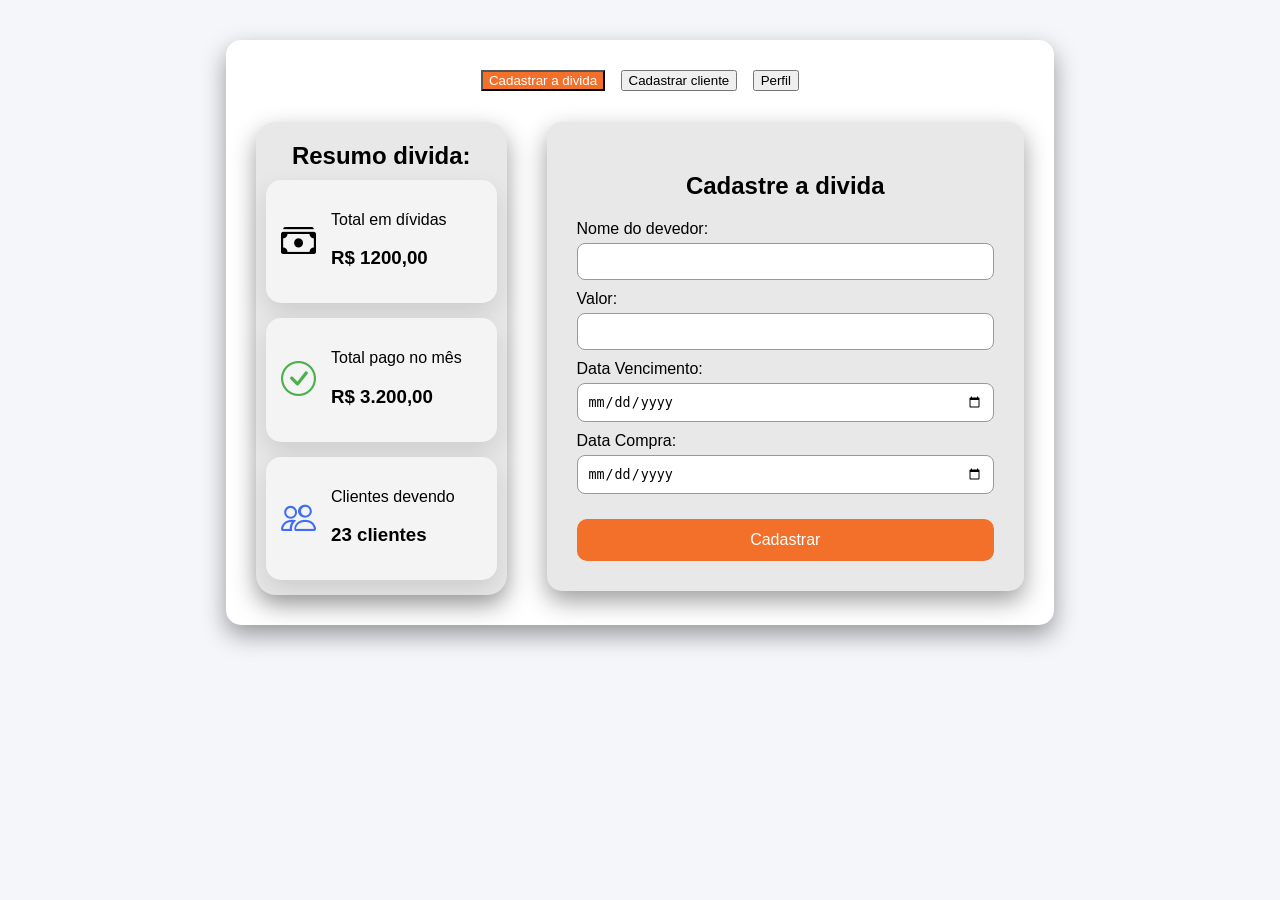
<file: index.html>
<!DOCTYPE html>
<html lang="pt-br">
<head>
<meta charset="UTF-8">
<title>Caderninho</title>
<link rel="stylesheet" href="style.css">

<!-- Bootstrap Icons -->
<link rel="stylesheet" href="https://cdn.jsdelivr.net/npm/bootstrap-icons@1.11.3/font/bootstrap-icons.css">
</head>

<body>

<div class="container">

    <!-- MENU -->
    <div class="menu">
        <button type="button" class="ativo">Cadastrar a divida</button>
        <button>Cadastrar cliente</button>
        <button>Perfil</button>
    </div>

    <div class="conteudo">

        <!-- LADO ESQUERDO -->
        <div class="resumo">

            <h2 class="tituloForm">Resumo divida:</h2>

            <div class="card">
                <i class="bi bi-cash-stack"></i>
                <div>
                    <p>Total em dívidas</p>
                    <h3>R$ 1200,00</h3>
                </div>
            </div>

            <div class="card">
                <i class="bi bi-check-circle verde"></i>
                <div>
                    <p>Total pago no mês</p>
                    <h3>R$ 3.200,00</h3>
                </div>
            </div>

            <div class="card">
                <i class="bi bi-people azul"></i>
                <div>
                    <p>Clientes devendo</p>
                    <h3>23 clientes</h3>
                </div>
            </div>

        </div>


        <!-- FORMULARIO -->
        <div class="formDividido">

            <h2 class="tituloForm">Cadastre a divida</h2>

            <form>

                <label>Nome do devedor:</label>
                <input type="text">

                <label>Valor:</label>
                <input type="text">

                <label>Data Vencimento:</label>
                <input type="date">

                <label>Data Compra:</label>
                <input type="date">
                <button class="button" type="submit">Cadastrar</button>

            </form>

        </div>

    </div>

</div>

</body>
</html>
</file>
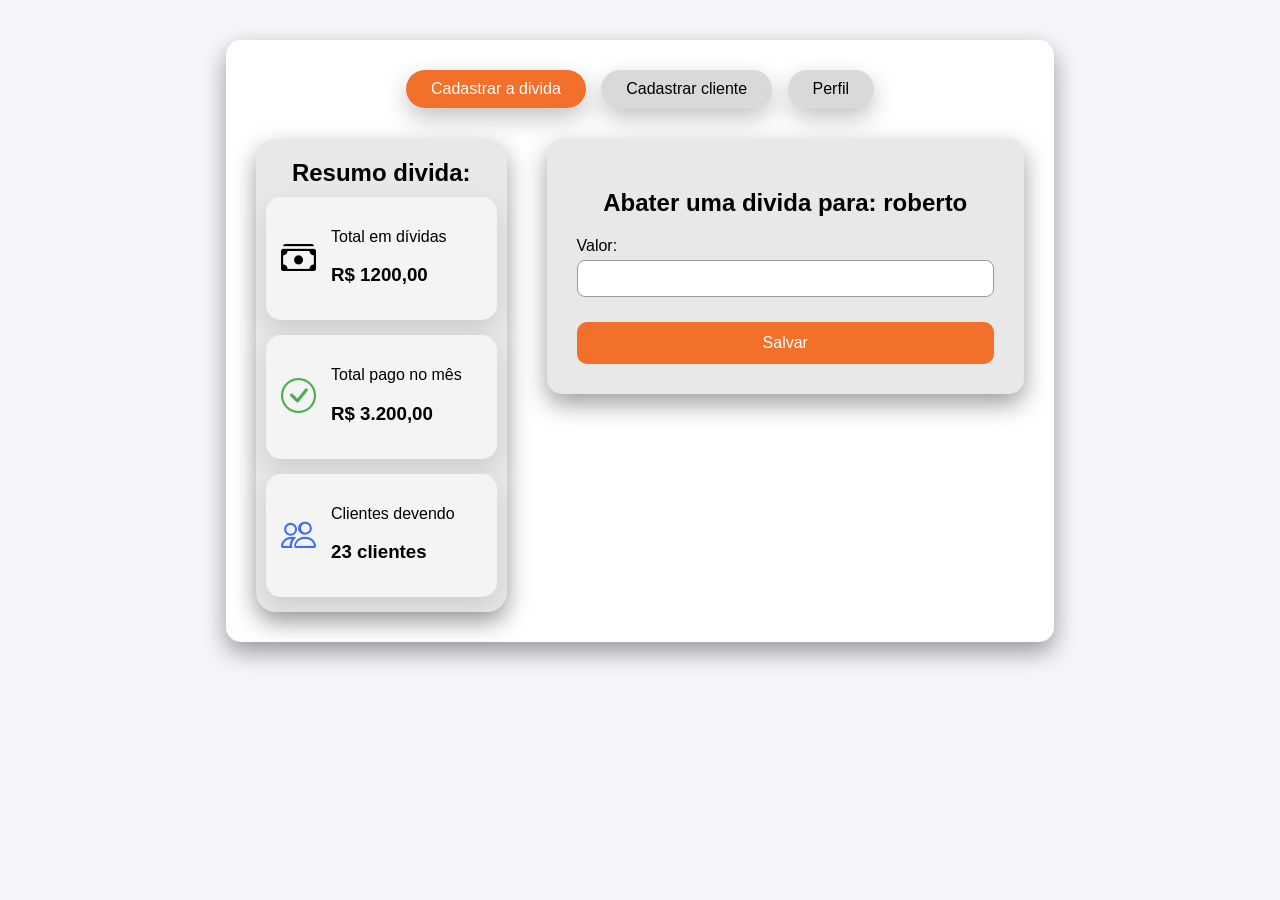
<file: abater-divida-operador.html>
<!DOCTYPE html>
<html lang="pt-br">
<head>
<meta charset="UTF-8">
<title>Caderninho</title>
<link rel="stylesheet" href="style.css">

<!-- Bootstrap Icons -->
<link rel="stylesheet" href="https://cdn.jsdelivr.net/npm/bootstrap-icons@1.11.3/font/bootstrap-icons.css">
</head>

<body>

<div class="container">

    <!-- MENU -->
    <div class="menu">
        <a class="ativo" href="pesquisar.html">Cadastrar a divida</a>
        <a  href="cadastrarCliente.html">Cadastrar cliente</a>
        <a  href="perfil.html">Perfil</a>
    </div>

    <div class="conteudo">

        <!-- LADO ESQUERDO -->
        <div class="resumo">

            <h2 class="tituloForm">Resumo divida:</h2>

            <div class="card">
                <i class="bi bi-cash-stack"></i>
                <div>
                    <p>Total em dívidas</p>
                    <h3>R$ 1200,00</h3>
                </div>
            </div>

            <div class="card">
                <i class="bi bi-check-circle verde"></i>
                <div>
                    <p>Total pago no mês</p>
                    <h3>R$ 3.200,00</h3>
                </div>
            </div>

            <div class="card">
                <i class="bi bi-people azul"></i>
                <div>
                    <p>Clientes devendo</p>
                    <h3>23 clientes</h3>
                </div>
            </div>

        </div>


        <!-- FORMULARIO -->
        <div class="formDividido">

            <h2 class="tituloForm">Abater uma divida para: roberto</h2>

            <form>


                <label>Valor:</label>
                <input type="number">
                <button class="button" type="submit">Salvar</button>

            </form>

        </div>

    </div>

</div>

</body>
</html>
</file>
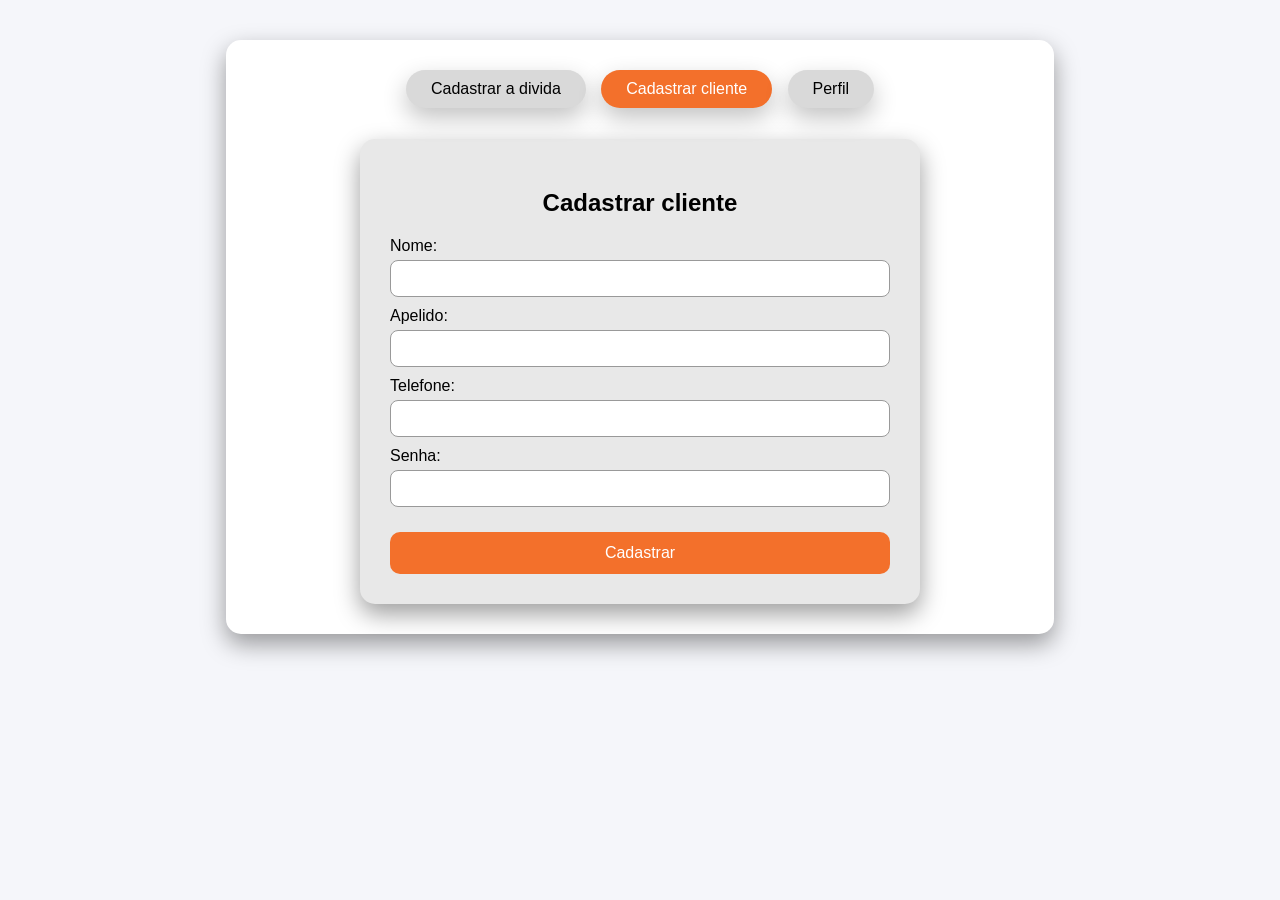
<file: cadastrarCliente.html>
<!DOCTYPE html>
<html lang="en">
<head>
    <meta charset="UTF-8">
    <meta name="viewport" content="width=device-width, initial-scale=1.0">
    <title>Document</title>
    <link rel="stylesheet" href="style.css">
</head>
<body>
    <div class="container">
        <div class="menu">
            <a  href="pesquisar.html">Cadastrar a divida</a>
            <a class="ativo" href="cadastrarCliente.html">Cadastrar cliente</a>
            <a  href="perfil.html">Perfil</a>
        </div>

        <div class="formCentralizado">

            <h2 class="tituloForm">Cadastrar cliente</h2>

            <form>

                <label>Nome:</label>
                <input type="text">

                <label>Apelido:</label>
                <input type="text">

                <label>Telefone:</label>
                <input type="text">

                <label>Senha:</label>
                <input type="password">
                <button class="button" type="submit">Cadastrar</button>

            </form>

        </div>
</div>
</body>
</html>
</file>
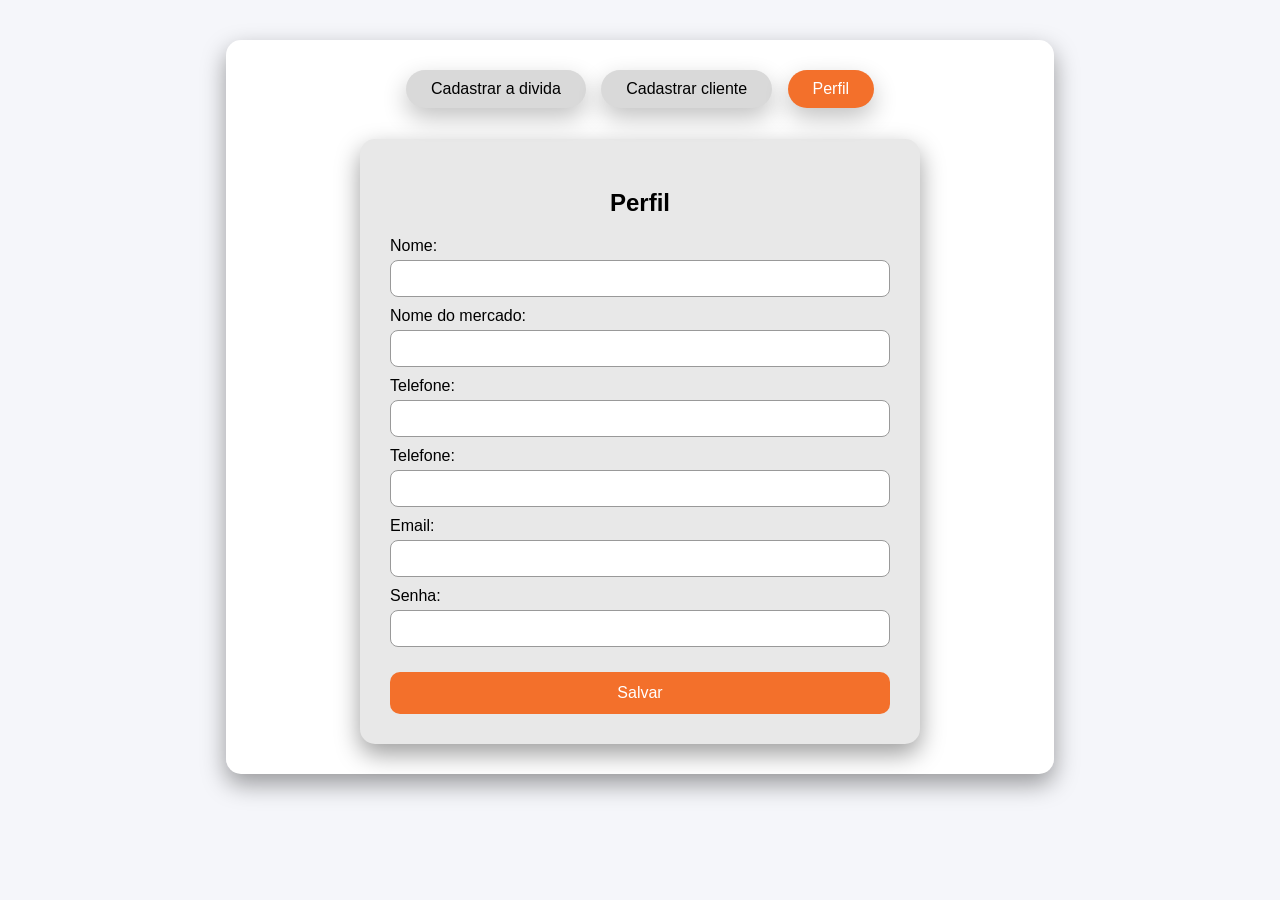
<file: editarPerfil.html>
<!DOCTYPE html>
<html lang="en">
<head>
    <meta charset="UTF-8">
    <meta name="viewport" content="width=device-width, initial-scale=1.0">
    <title>Document</title>
    <link rel="stylesheet" href="style.css">
</head>
<body>

    <div class="container">
        <div class="menu">
            <a  href="pesquisar.html">Cadastrar a divida</a>
            <a  href="cadastrarCliente.html">Cadastrar cliente</a>
            <a class="ativo" href="perfil.html">Perfil</a>
        </div>

        <div class="formCentralizado">

            <h2 class="tituloForm">Perfil</h2>

            <form>

                <label>Nome:</label>
                <input type="text">

                <label>Nome do mercado:</label>
                <input type="text">

                <label>Telefone:</label>
                <input type="text">

                <label>Telefone:</label>
                <input type="text">

                <label>Email:</label>
                <input type="text">

                <label>Senha:</label>
                <input type="text">

                <button class="button" type="submit">Salvar</button>

            </form>

        </div>
    </div>


</body>
</html>
</file>
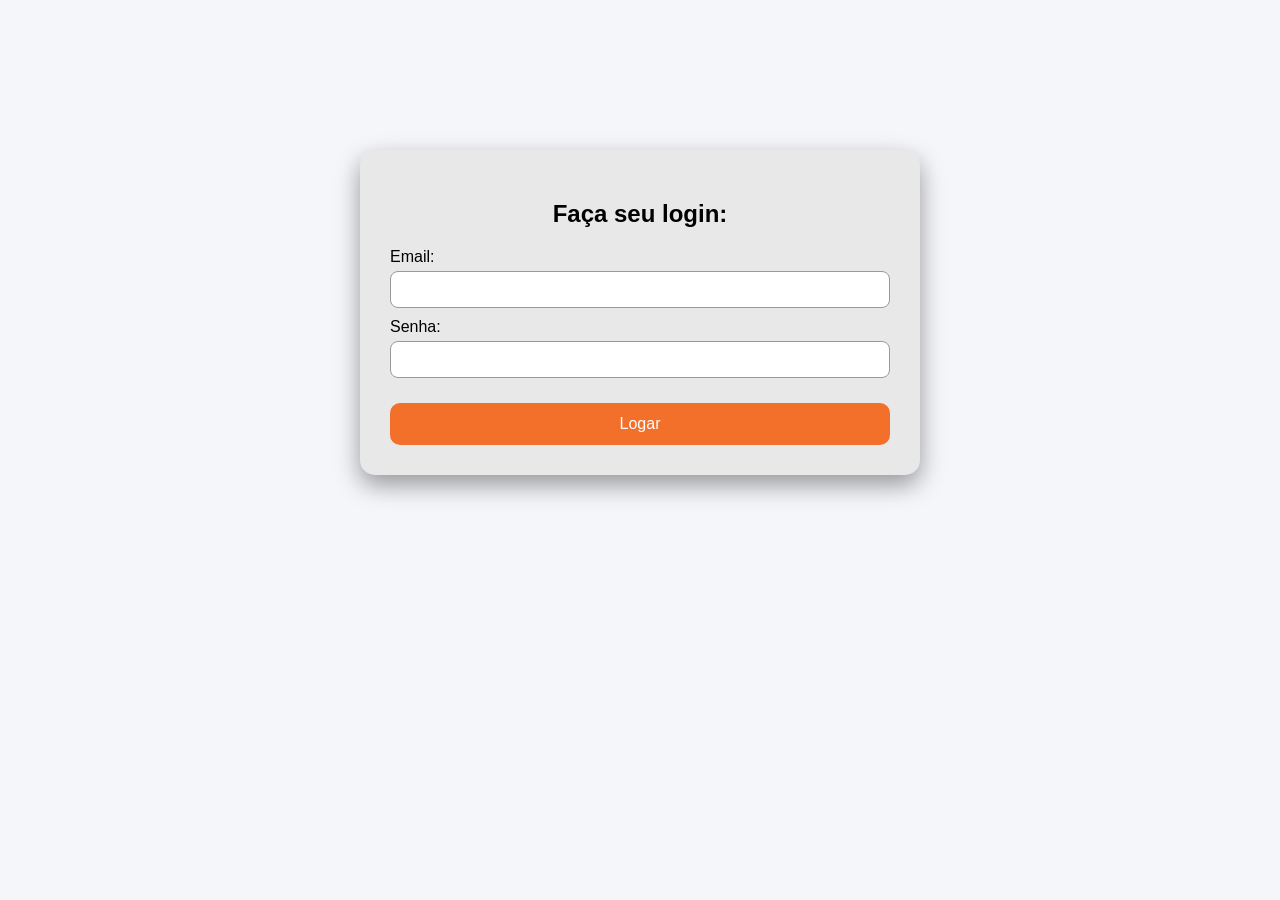
<file: login.html>
<!DOCTYPE html>
<html lang="en">
<head>
    <meta charset="UTF-8">
    <meta name="viewport" content="width=device-width, initial-scale=1.0">
    <link rel="stylesheet" href="style.css">
    <title>Document</title>
</head>
<body>

    <div class="CardLogin">

        <h2 class="tituloForm">Faça seu login:</h2>

        <form>
            <label>Email:</label>
            <input type="text">

            <label>Senha:</label>
            <input type="text">

            <button class="button" type="submit">Logar</button>

        </form>

    </div>
</body>
</html>
</file>
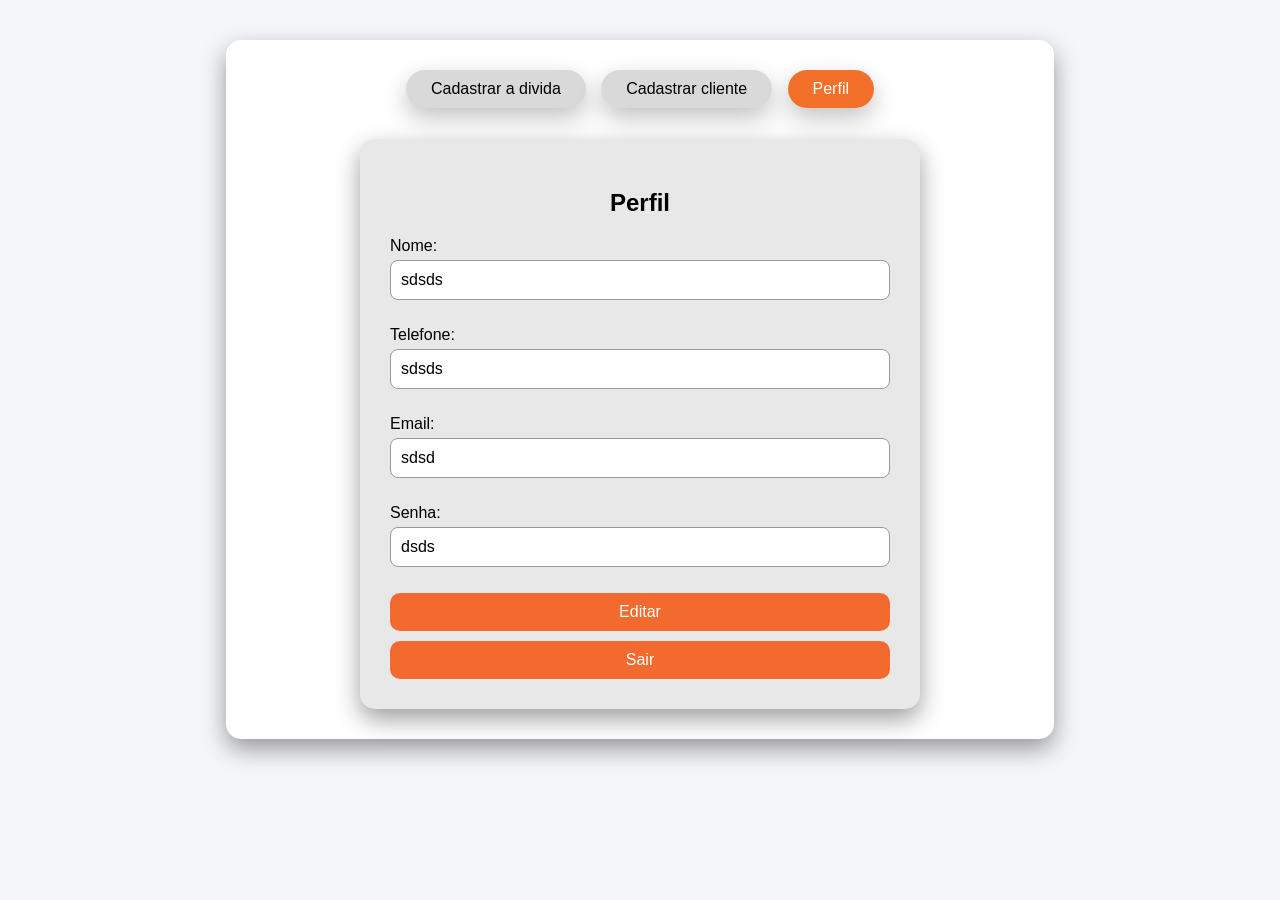
<file: perfil.html>
<!DOCTYPE html>
<html lang="en">
<head>
    <meta charset="UTF-8">
    <meta name="viewport" content="width=device-width, initial-scale=1.0">
    <title>Document</title>
    <link rel="stylesheet" href="style.css">
</head>
<body>

    <div class="container">
        <div class="menu">
            <a  href="pesquisar.html">Cadastrar a divida</a>
            <a  href="cadastrarCliente.html">Cadastrar cliente</a>
            <a class="ativo" href="perfil.html">Perfil</a>
        </div>

        <div class="formCentralizado">

            <h2 class="tituloForm">Perfil</h2>

            <form>
                
                <label>Nome:</label>
                <p class="labelPerfil">sdsds</p>

                <label>Telefone:</label>
                <p class="labelPerfil">sdsds</p>

                <label>Email:</label>
                <p class="labelPerfil">sdsd</p>

                <label>Senha:</label>
                <p class="labelPerfil">dsds</p>

                <a href="editarPerfil.html" class="btn">Editar</a>

                <a href="editarPerfil.html" class="btn">Sair</a>

            </form>

        </div>
    </div>


</body>
</html>
</file>
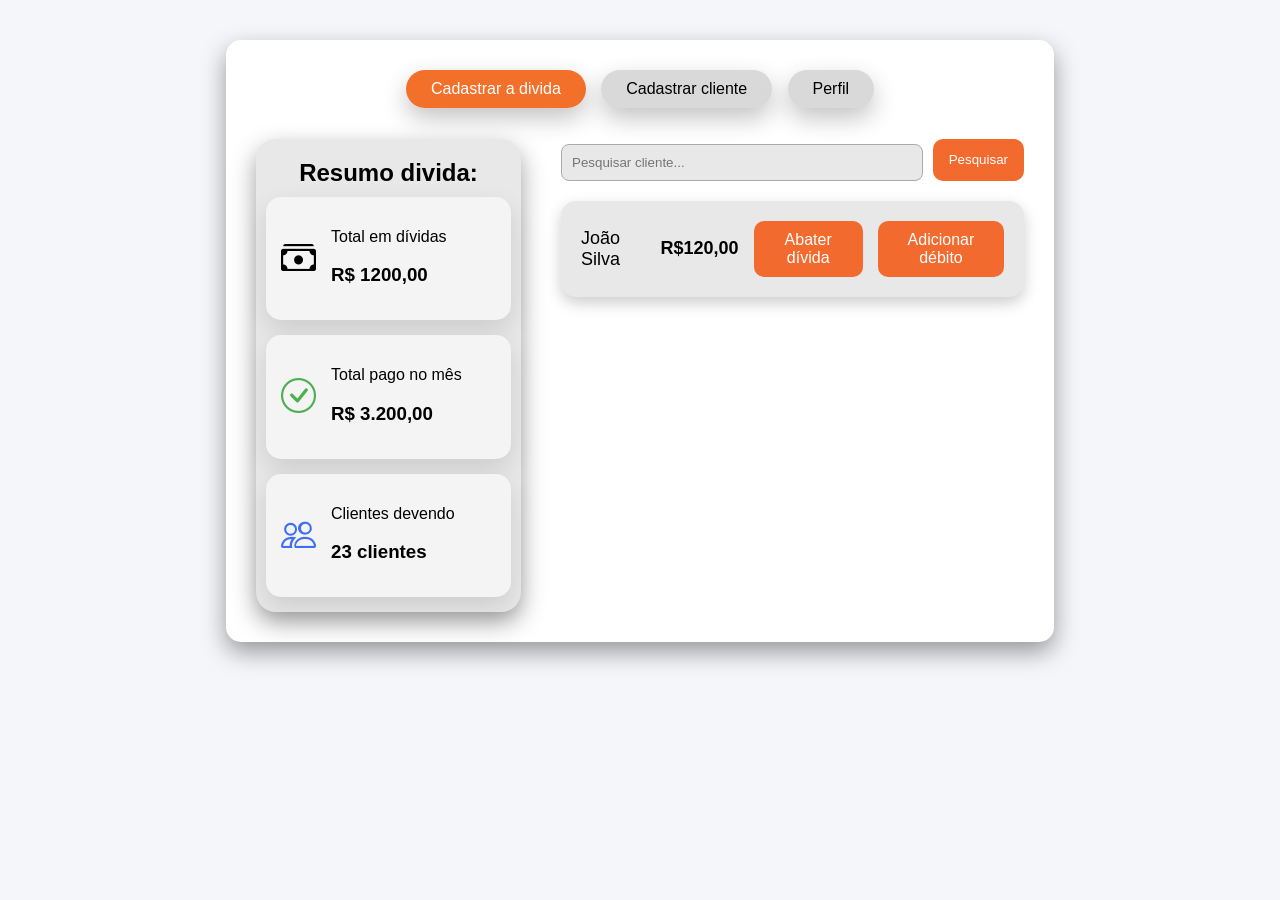
<file: pesquisar-usuario.html>
<!DOCTYPE html>
<html lang="pt-br">
<head>
<meta charset="UTF-8">
<title>Caderninho</title>
<link rel="stylesheet" href="style.css">

<!-- Bootstrap Icons -->
<link rel="stylesheet" href="https://cdn.jsdelivr.net/npm/bootstrap-icons@1.11.3/font/bootstrap-icons.css">
</head>

<body>

<div class="container">

    <!-- MENU -->
    <div class="menu">
        <a class="ativo" href="pesquisar.html">Cadastrar a divida</a>
        <a  href="cadastrarCliente.html">Cadastrar cliente</a>
        <a  href="perfil.html">Perfil</a>
    </div>
    <div class="conteudo">

        <!-- LADO ESQUERDO -->
        <div class="resumo">

            <h2 class="tituloForm">Resumo divida:</h2>

            <div class="card">
                <i class="bi bi-cash-stack"></i>
                <div>
                    <p>Total em dívidas</p>
                    <h3>R$ 1200,00</h3>
                </div>
            </div>

            <div class="card">
                <i class="bi bi-check-circle verde"></i>
                <div>
                    <p>Total pago no mês</p>
                    <h3>R$ 3.200,00</h3>
                </div>
            </div>

            <div class="card">
                <i class="bi bi-people azul"></i>
                <div>
                    <p>Clientes devendo</p>
                    <h3>23 clientes</h3>
                </div>
            </div>

        </div>

        <div class="area-pesquisa">

            <div class="topo-pesquisa">
                <input type="text" placeholder="Pesquisar cliente..." class="input-pesquisa">
                <button class="btn-pesquisar">Pesquisar</button>
            </div>
        
            <div class="lista-clientes">
        
                <div class="card-cliente">

                    <div class="info-cliente">
                        <span class="nome">João Silva</span>
                        <span class="valor">R$120,00</span>
                    </div>
                
                    <div class="acoes">
                        <a href="abaterdivida.html" class="btn">Abater dívida</a>
                        <a href="index.html" class="btn">Adicionar débito</a>
                    </div>
                
                </div>
            </div>
        
        </div>

        
    </div>

</div>

</body>
</html>
</file>
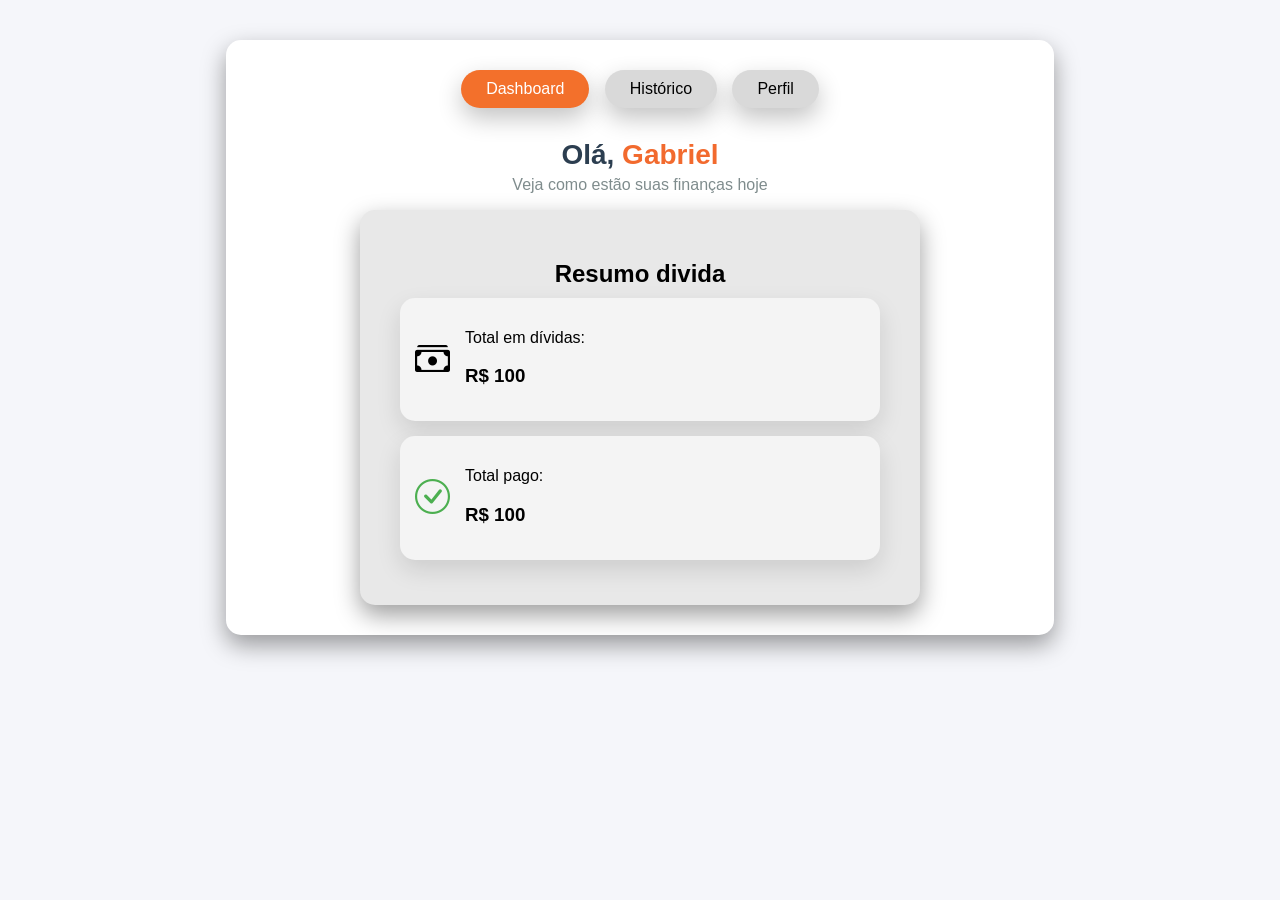
<file: cliente/deshboard-cliente.html>
<!DOCTYPE html>
<html lang="en">

<head>
    <meta charset="UTF-8">
    <meta name="viewport" content="width=device-width, initial-scale=1.0">
    <link rel="stylesheet" href="/style.css">
    <link rel="stylesheet" href="https://cdn.jsdelivr.net/npm/bootstrap-icons@1.11.3/font/bootstrap-icons.css">
    <title>Document</title>
</head>

<body>
    <div class="container">
        <div class="menu">
            <a  class="ativo">Dashboard</a>
            <a >Histórico </a>
            <a >Perfil</a>
        </div>
        <div class="container-boas-vindas">
            <h1 class="titulo-boas-vindas">
                Olá, <span>Gabriel</span> 
            </h1>
            <p class="subtitulo-boas-vindas">
                Veja como estão suas finanças hoje
            </p>
        </div>
        <div class="resumo formCentralizado">

            <h2 class="tituloForm">Resumo divida</h2>

            <div class="card">
                <i class="bi bi-cash-stack"></i>
                <div class="card-valor">
                    <p>Total em dívidas:</p>
                    <h3  th:text="${'R$ '+totalPendente}"> R$ 100</h3>
                </div>
            </div>

            <div class="card">
                <i class="bi bi-check-circle verde"></i>
                <div>
                    <p>Total pago: </p>
                    <h3 th:text="${ 'R$ '+totalPago}">R$ 100</h3>
                </div>
            </div>
        </div>
    
    </div>
</body>

</html>
</file>
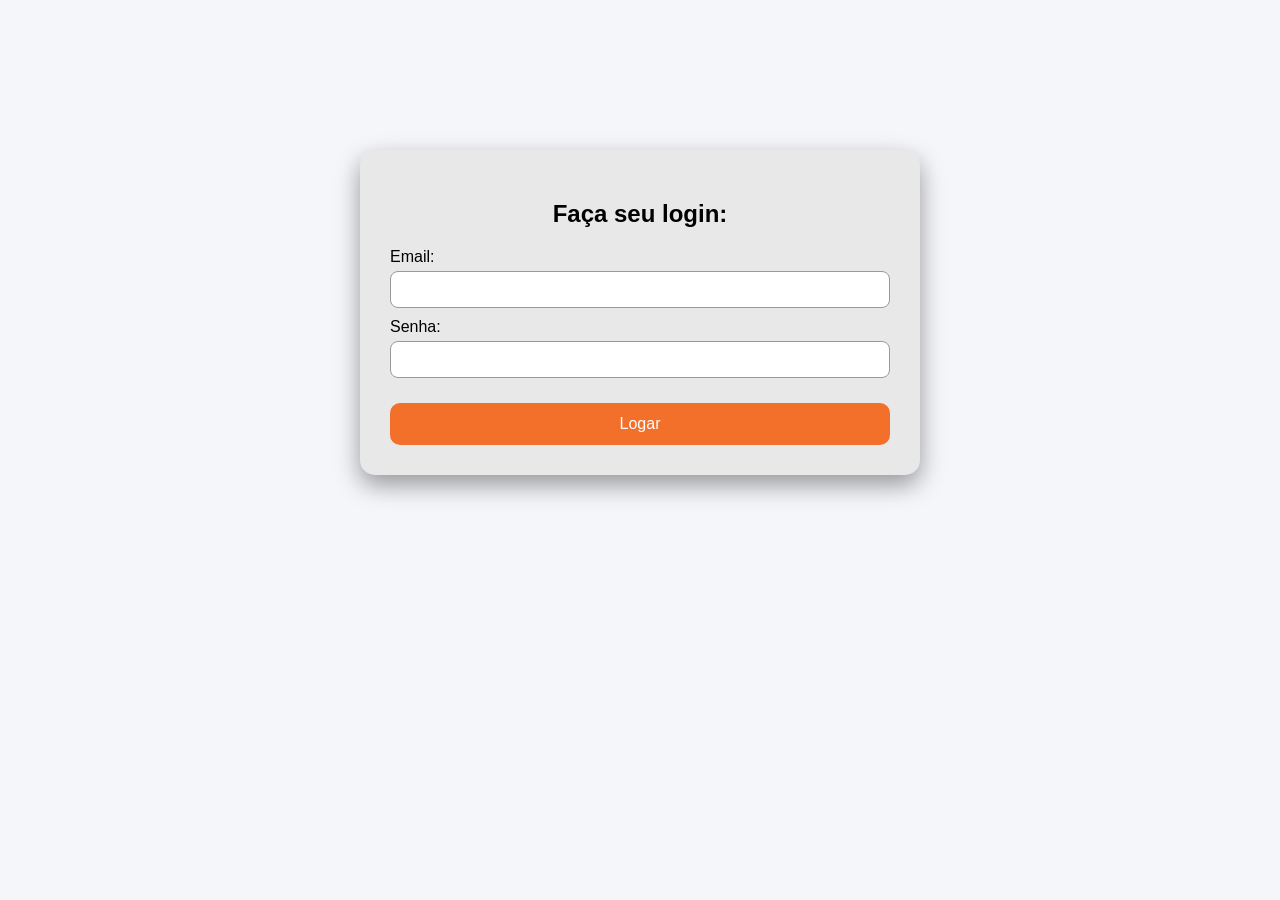
<file: cliente/login-cliente.html>
<!DOCTYPE html>
<html xmlns:th="http://www.thymeleaf.org">
<head>
    <meta charset="UTF-8">
    <meta name="viewport" content="width=device-width, initial-scale=1.0">
    <title>Document</title>
    <link rel="stylesheet" href="/style.css">
</head>
<body>

    <div class="CardLogin">

        <h2 class="tituloForm">Faça seu login:</h2>

        <form method="post" action="/">
            <label>Email:</label>
            <input type="text" name="email">

            <label>Senha:</label>
            <input type="text" name="senha">

            <button class="button" type="submit">Logar</button>

        </form>

    </div>
</body>
</html>
</file>
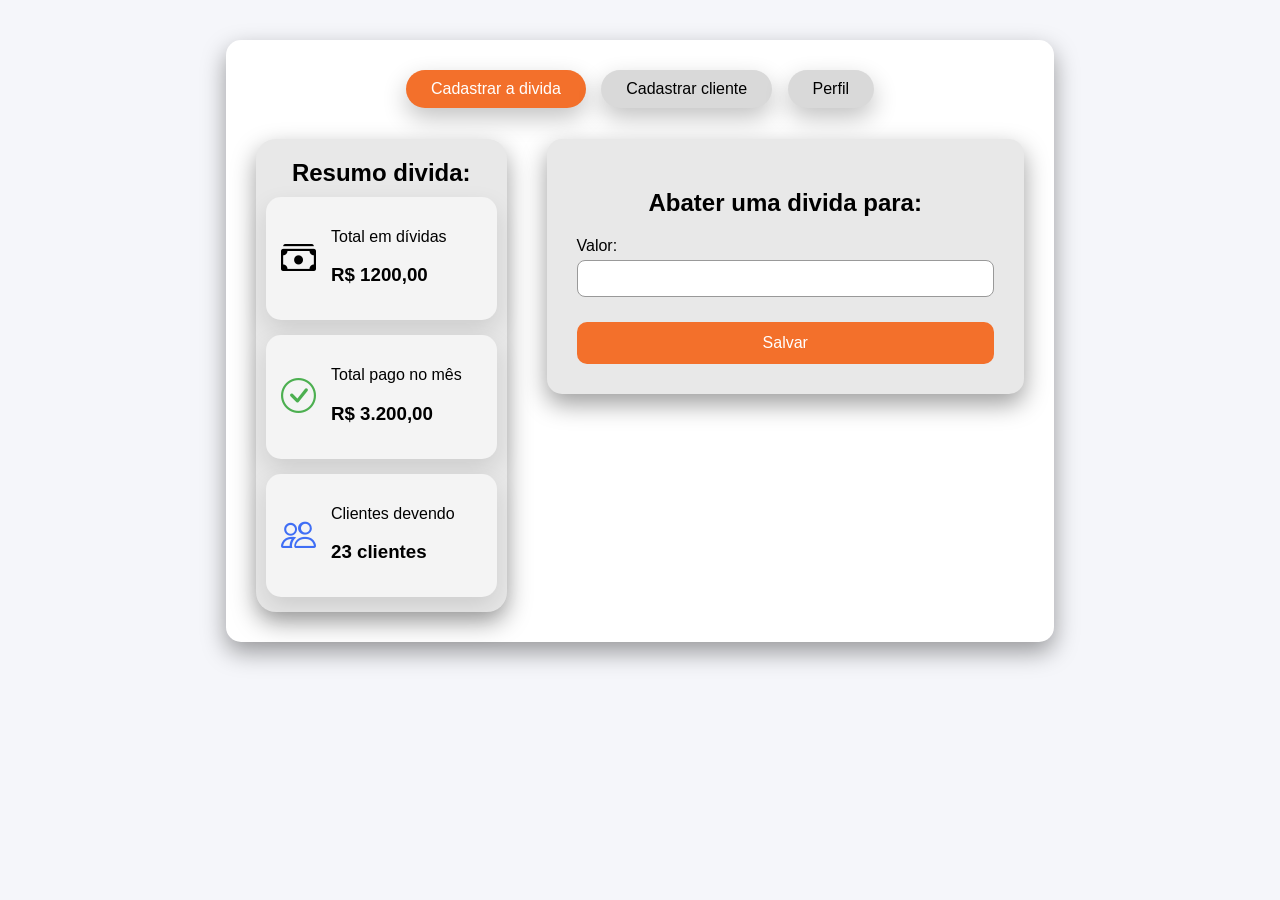
<file: operador/abater-divida-operador.html>
<!DOCTYPE html>
<html xmlns:th="http://www.thymeleaf.org">
<head>
<meta charset="UTF-8">
<title>Caderninho</title>
<link rel="stylesheet" href="/style.css">
<!-- Bootstrap Icons -->
<link rel="stylesheet" href="https://cdn.jsdelivr.net/npm/bootstrap-icons@1.11.3/font/bootstrap-icons.css">
</head>

<body>

<div class="container">

    <!-- MENU -->
    <div class="menu">
        <a  th:href="@{/adm/pesquisar-usuario}" class="ativo" >Cadastrar a divida</a>
        <a  th:href="@{/adm/cadastrar-cliente}">Cadastrar cliente</a>
        <a  th:href="@{/adm/perfil}">Perfil</a>
    </div>

    <div class="conteudo">

        <!-- LADO ESQUERDO -->
        <div class="resumo">

            <h2 class="tituloForm">Resumo divida:</h2>

            <div class="card">
                <i class="bi bi-cash-stack"></i>
                <div>
                    <p>Total em dívidas</p>
                    <h3>R$ 1200,00</h3>
                </div>
            </div>

            <div class="card">
                <i class="bi bi-check-circle verde"></i>
                <div>
                    <p>Total pago no mês</p>
                    <h3>R$ 3.200,00</h3>
                </div>
            </div>

            <div class="card">
                <i class="bi bi-people azul"></i>
                <div>
                    <p>Clientes devendo</p>
                    <h3>23 clientes</h3>
                </div>
            </div>

        </div>


        <!-- FORMULARIO -->
        <div class="formDividido" >

            <h2 class="tituloForm">Abater uma divida para: <span th:text="${cliente.nome}"></span></h2>

            <form method="post" th:action="@{'/adm/abater-divida/'+${cliente.id}}">
                <label>Valor:</label>
                <input type="number" name="valor">
                <button class="button" type="submit">Salvar</button>
            </form>

        </div>

    </div>

</div>

</body>
</html>
</file>
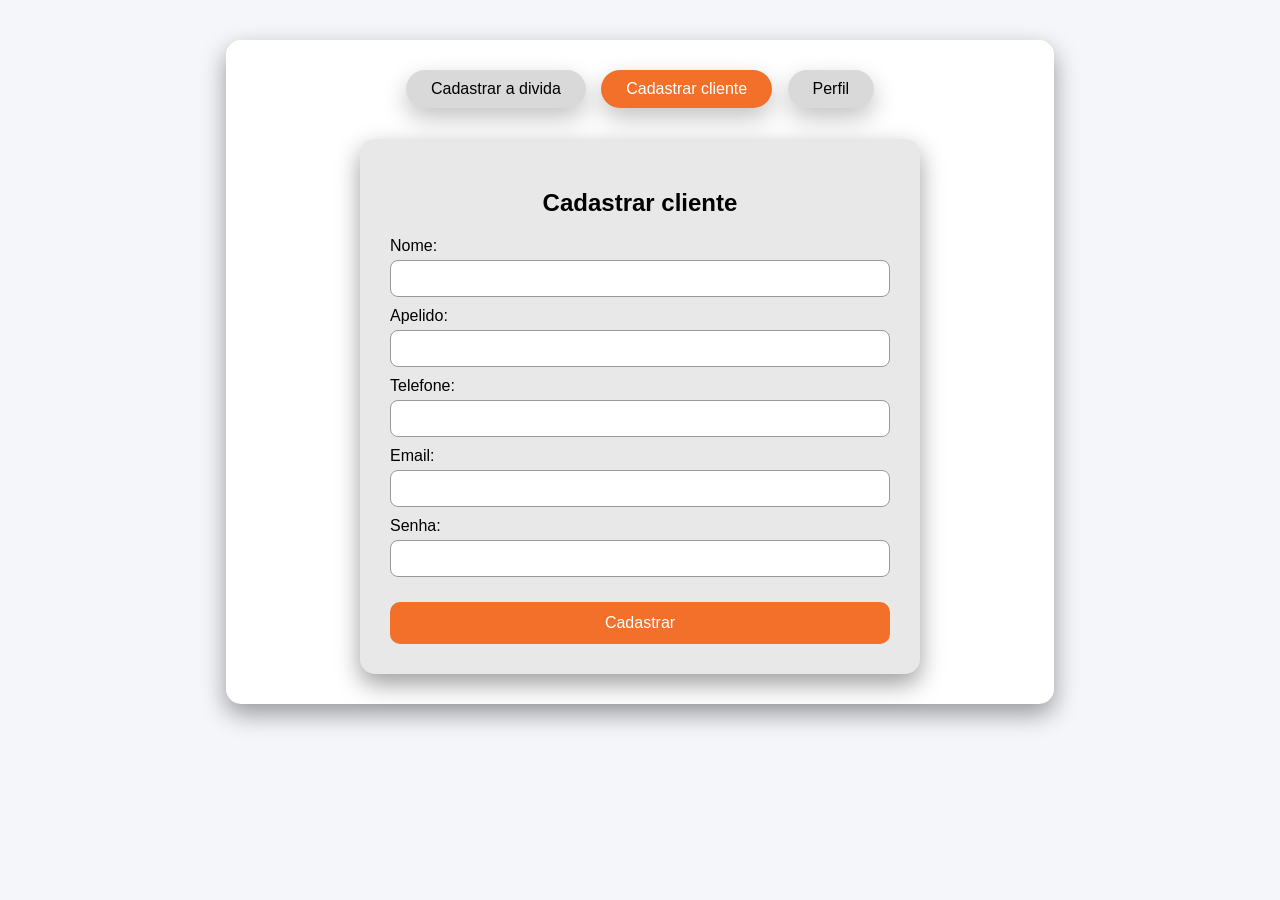
<file: operador/cadastrarCliente-operador.html>
<!DOCTYPE html>
<html xmlns:th="http://www.thymeleaf.org">
<head>
    <meta charset="UTF-8">
    <meta name="viewport" content="width=device-width, initial-scale=1.0">
    <title>Document</title>
    <link rel="stylesheet" href="/style.css">
</head>
<body>
    <div class="container">
        <div class="menu">
            <a  th:href="@{/adm/pesquisar-usuario}">Cadastrar a divida</a>
            <a  th:href="@{/adm/cadastrar-cliente}" class="ativo" >Cadastrar cliente</a>
            <a  th:href="@{/adm/perfil}">Perfil</a>
        </div>

        <div class="formCentralizado">

            <h2 class="tituloForm">Cadastrar cliente</h2>

            <form method="post" th:action="@{/adm/cadastrar-cliente}">

                <label>Nome:</label>
                <input type="text" name="nome">

                <label>Apelido:</label>
                <input type="text" name="apelido">

                <label>Telefone:</label>
                <input type="text" name="telefone">

                <label >Email:</label>
                <input type="text" name="email" >

                <label>Senha:</label>
                <input type="password" name="senha">
                <button class="button" type="submit">Cadastrar</button>

            </form>

        </div>
</div>
</body>
</html>
</file>
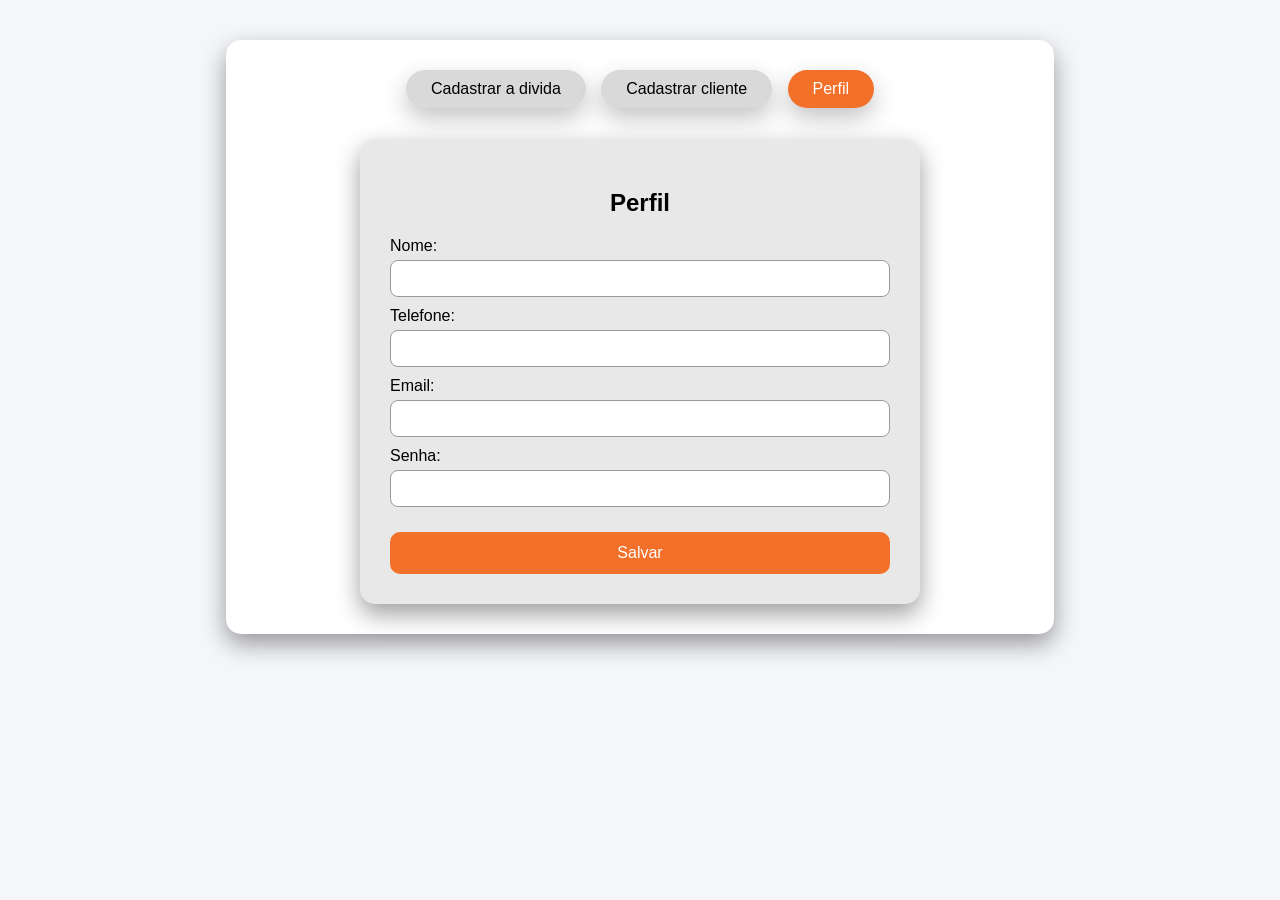
<file: operador/editar-Perfil-operador.html>
<!DOCTYPE html>
<html xmlns:th="http://www.thymeleaf.org">
<head>
    <meta charset="UTF-8">
    <meta name="viewport" content="width=device-width, initial-scale=1.0">
    <title>Document</title>
    <link rel="stylesheet" href="/style.css">
</head>
<body>

    <div class="container">
        <div class="menu">
            <a  th:href="@{/adm/pesquisar-usuario}">Cadastrar a divida</a>
            <a  th:href="@{/adm/cadastrar-cliente}">Cadastrar cliente</a>
            <a  th:href="@{/adm/perfil}" class="ativo">Perfil</a>
        </div>

        <div class="formCentralizado">

            <h2 class="tituloForm">Perfil</h2>

            <form method="post"  th:action="@{/adm/perfil/editar}">

                <label>Nome:</label>
                <input type="text" th:value="${operador.nome}" name="nome">

                <label>Telefone:</label>
                <input type="text" th:value="${operador.telefone}" name="telefone">

                <label>Email:</label>
                <input type="text" th:value="${operador.email}" name="email">

                <label>Senha:</label>
                <input type="text" th:value="${operador.senha}" name="senha">

                <button class="button" type="submit">Salvar</button>

            </form>

        </div>
    </div>


</body>
</html>
</file>
<file: style.css>
body{
    font-family: Arial, Helvetica, sans-serif;
    background:#f5f6fa;
    margin:0;
}

.icone-historico{
    width: 100%;
    color:#f5f6fa;
    font-size: 20px;
    

}

.container-boas-vindas {
    text-align: center;
}

.titulo-boas-vindas {
    font-size: 28px;
    font-weight: 600;
    color: #2c3e50;
    margin: 0;
}

.titulo-boas-vindas span {
    color: #f26a2e;
    font-weight: 700;
}

.subtitulo-boas-vindas {
    font-size: 16px;
    color: #7f8c8d;
    margin-top: 5px;
}

.btn-voltar{
    
    background:#f26a2e;
    border:none;
    text-decoration: none;
    padding:10px 16px;
    border-radius:10px;
    color:white;
    cursor:pointer;
    transition:0.2s;
    text-align: center;

}

.card-historico{
    display:flex;
    justify-content:center;
    align-items:center;
    gap:15px;
    background:#e8e8e8;
    padding:20px;
    border-radius:15px;
    box-shadow:0 6px 15px rgba(0,0,0,0.2);
    
    transition:0.2s;
}


.labelPerfil{
    background-color:white;
    padding:10px;
    border-radius:8px;
    border:1px solid #999;
    margin-top:5px;
    
}

/* container principal */

.CardLogin{
    width:500px;
    background:#e8e8e8;
    padding:30px;
    border-radius:15px;
    box-shadow:0 10px 25px rgba(0, 0, 0, 0.384);
    margin:150px auto;
}

.container{
    width:60%;
    margin:auto;
    align-items: center;
    margin-block:40px;
    
    padding:30px;
    border-radius:15px;
    
    background:white;
    box-shadow:0 10px 25px rgba(0, 0, 0, 0.384);
}

/* menu */

.menu{
    display:flex;
    justify-content:center;
    gap:2%;
    margin-bottom:4%;
}

.menu a{
    padding:10px 25px;
    border:none;
    text-decoration: none;
    border-radius:20px;
    background:#d9d9d9;
    color: black;
    font-size:16px;
    cursor:pointer;
    box-shadow:0 10px 25px rgba(0, 0, 0, 0.24);
}

.menu .ativo{
    background:#f3702b;
    color:white;
}

/* layout principal */

.conteudo{
    display:flex;
    gap:40px;
    justify-content:center;
    align-items:flex-start;
}

/* resumo */

.resumo{
    width:300px;
    background-color: #e8e8e8;
    border-radius:20px;
    box-shadow:0 10px 25px rgba(0, 0, 0, 0.384);


}

.abatimento{
    background-color: #4CAF50;
    border-radius: 5px;
    padding: 5px;
}

.divida{
    background-color: rgba(255, 0, 0, 0.781);
    border-radius: 5px;
    padding: 5px;
}

.nome-cliente{
    color: #f3702b;
    
}

/* cards */


.card{
    display:flex;
    align-items:center;
    gap:15px;
    background:#f4f4f4;
    padding:15px;
    border-radius:15px;
    margin-bottom:15px;
    margin-inline: 10px;
    box-shadow:0 10px 25px rgba(0, 0, 0, 0.116);
}

.card i{
    font-size:35px;
}

.verde{
    color:#4CAF50;
}

.azul{
    color:#3f6ef5;
}

/* formulario */

.formDividido{
    width:500px;
    background:#e8e8e8;
    padding:30px;
    border-radius:15px;
    box-shadow:0 10px 25px rgba(0, 0, 0, 0.384);
    
}

.formCentralizado{
    width:500px;
    background:#e8e8e8;
    padding:30px;
    border-radius:15px;
    box-shadow:0 10px 25px rgba(0, 0, 0, 0.384);
    margin: auto;
}
.formCentralizado .btn{
    margin-top: 10px;
}

.tituloForm{
    text-align:center;
    margin-bottom:10px;
}

form{
    display:flex;
    flex-direction:column;
}

label{
    margin-top:10px;
}

input{
    padding:10px;
    border-radius:8px;
    border:1px solid #999;
    margin-top:5px;
}

.button{
    margin-top:25px;
    padding:12px;
    background:#f3702b;
    border:none;
    border-radius:10px;
    color:white;
    font-size:16px;
    cursor:pointer;
}

.button:hover{
    background:#e25c19;
}

/* área da pesquisa */

.area-pesquisa{
    display:flex;
    flex-direction:column;
    gap:20px;
}

/* topo da pesquisa */

.topo-pesquisa{
    display:flex;
    gap:10px;
}

.input-pesquisa{
    flex:1;
    padding:10px;
    border-radius:8px;
    border:1px solid #aaa;
    background:#e8e8e8;
}

/* botões */

.btn,
.btn-pesquisar{
    background:#f26a2e;
    border:none;
    text-decoration: none;
    padding:10px 16px;
    border-radius:10px;
    color:white;
    cursor:pointer;
    transition:0.2s;
    text-align: center;
}

.btn:hover,
.btn-pesquisar:hover{
    background:#e55d23;
}

/* lista de clientes */

.lista-clientes{
    display:flex;
    flex-direction:column;
    gap:15px;
    margin-bottom: 25px;
    
}

/* card do cliente */

.card-cliente{
    display:flex;
    justify-content:space-between;
    align-items:center;
    gap:15px;
    background:#e8e8e8;
    padding:20px;
    border-radius:15px;
    box-shadow:0 6px 15px rgba(0,0,0,0.2);

    transition:0.2s;
}

.card-cliente:hover{
    transform:scale(1.02);
}

/* informações do cliente */

.info-cliente{
    display:flex;
    gap:20px;
    align-items:center;

}

.nome{
    font-size:18px;
}

.valor{
    font-size:18px;
    font-weight:bold;
}

/* ações */

.acoes{
    display:flex;
    gap:15px;
}
</file>
